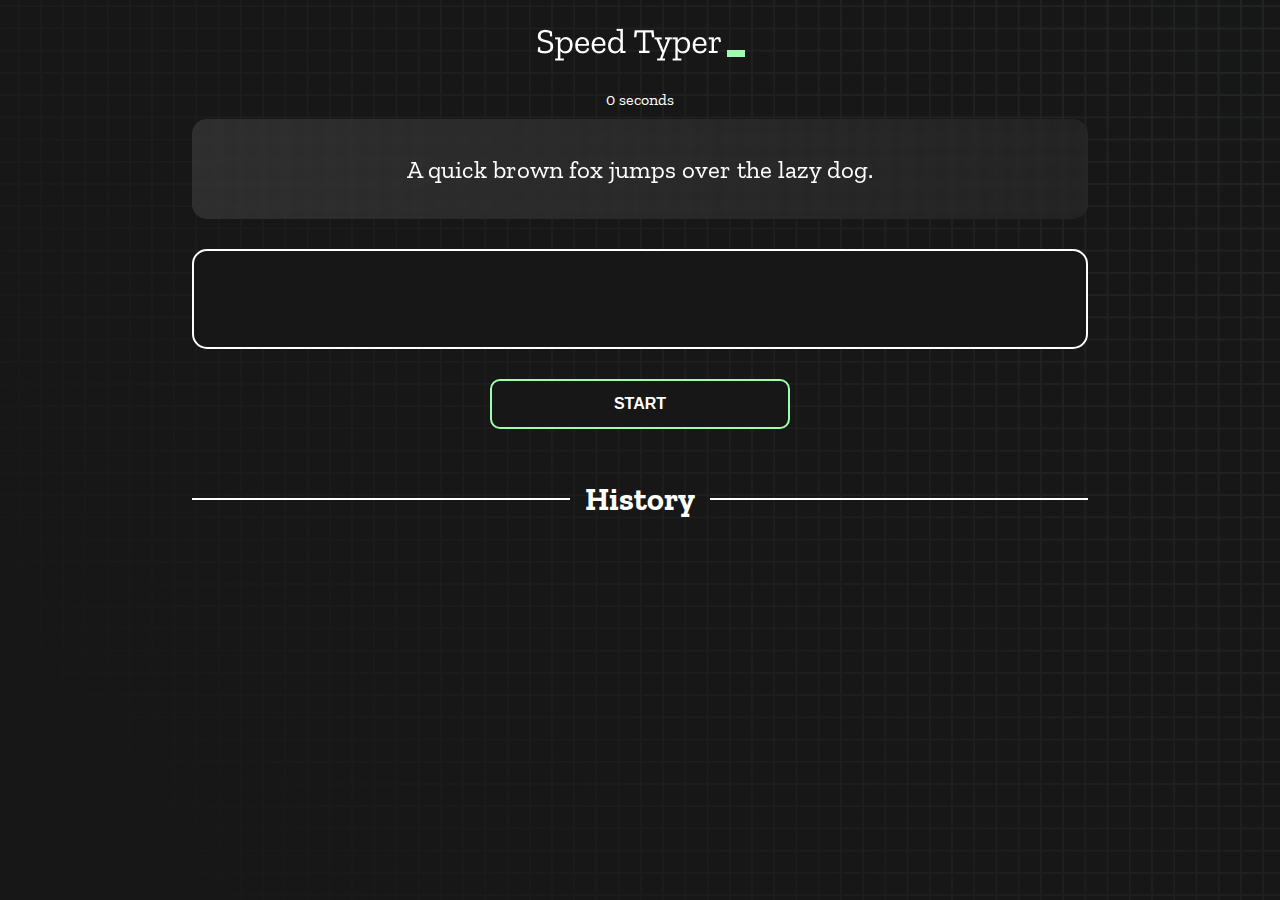
<file: index.html>
<!DOCTYPE html>
<html lang="en">

<head>
  <meta charset="UTF-8" />
  <meta http-equiv="X-UA-Compatible" content="IE=edge" />
  <meta name="viewport" content="width=device-width, initial-scale=1.0" />
  <title>Type Monster | Speed Up Your Typing</title>
  <link rel="stylesheet" href="styles.css" />
  <link rel="preconnect" href="https://fonts.googleapis.com" />
  <link rel="preconnect" href="https://fonts.gstatic.com" crossorigin />
  <link href="https://fonts.googleapis.com/css2?family=Zilla+Slab:wght@300;400;500&display=swap" rel="stylesheet" />
</head>

<body>
  <h1 class="title"><img src="./logo.png" /></h1>
  <div id="show-time">0 seconds</div>

  <div class="box-container">
    <div id="question"></div>

    <div id="display" class="inactive"></div>

    <div class="buttons">
      <button id="starts">START</button>
    </div>

    <div class="divider-container">
      <div class="line"></div>
      <h1 class="title2">History</h1>
      <div class="line"></div>
    </div>
    <div id="histories"></div>
  </div>

  <div id="countdown"></div>
  <div id="modal-background" class="hidden"></div>
  <div id="result" class="hidden"></div>

  <script src="./history.js"></script>
  <script src="./script.js"></script>
</body>

</html>
</file>
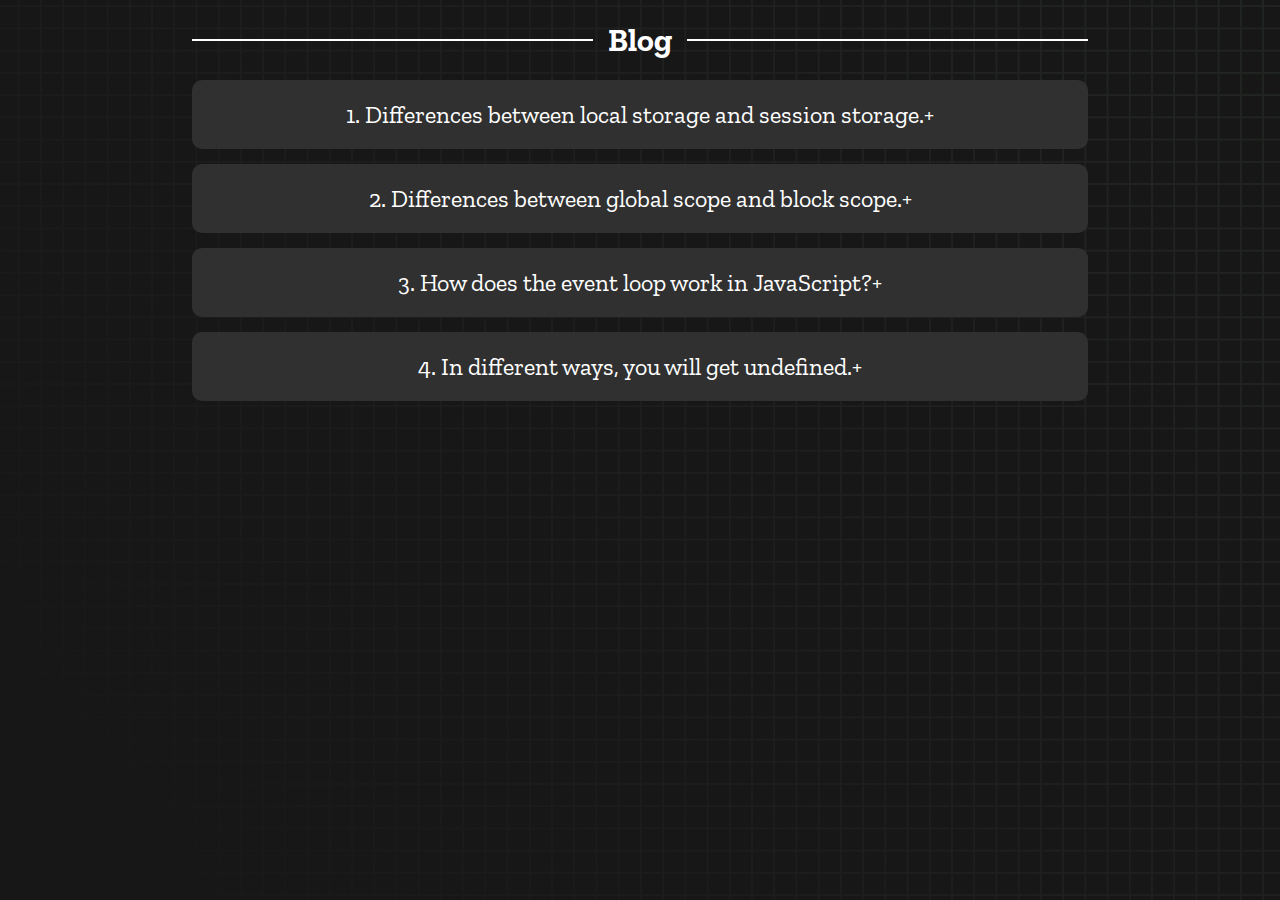
<file: blog.html>
<!DOCTYPE html>
<html lang="en">

<head>
    <meta charset="UTF-8" />
    <meta http-equiv="X-UA-Compatible" content="IE=edge" />
    <meta name="viewport" content="width=device-width, initial-scale=1.0" />
    <title>Type Monster | Speed Up Your Typing</title>
    <link rel="stylesheet" href="styles.css" />
    <link rel="preconnect" href="https://fonts.googleapis.com" />
    <link rel="preconnect" href="https://fonts.gstatic.com" crossorigin />
    <link href="https://fonts.googleapis.com/css2?family=Zilla+Slab:wght@300;400;500&display=swap" rel="stylesheet" />
</head>

<body>
    <div class="box-container">
        <div class="divider-container">
            <div class="line"></div>
            <h1 class="title2">Blog</h1>
            <div class="line"></div>
        </div>
        <div class="blog">
            <details class="ques-ans">
                <summary class="ques">1. Differences between local storage and session storage.</summary>
                <div class="ans"><strong>Local Storage: </strong><br>The storage capacity of local storage is 5MB/10MB.
                    The
                    client can only read local storage. There is no transfer of data to the server.<br><strong>Session
                        Storage: </strong><br>storage capacity of session storage is 5MB. The client can only read local
                    storage. There is no transfer of data to the server.
                </div>
            </details>
            <details class="ques-ans">
                <summary class="ques">2. Differences between global scope and block scope.</summary>
                <div class="ans"><strong>Global Scope: </strong><br>Global scope is declared outside the function. If it
                    is not initialized zero is stored as default. Data sharing is possible as multiple functions can
                    access the same global variable. You can access global variables by any statement in the
                    program.When the value of the global variable is modified in one function changes are visible in the
                    rest of the program.<br><strong>Block Scope: </strong><br>Bloack scope is declared inside a
                    function. If it is not initialized, a garbage value is stored. It is created when the function
                    starts execution and lost when the functions terminate. Data sharing is not possible as data of the
                    local variable can be accessed by only one function. Local variables can be accessed with the help
                    of statements, inside a function in which they are declared.
                </div>
            </details>
            <details class="ques-ans">
                <summary class="ques">3. How does the event loop work in JavaScript?</summary>
                <div class="ans">The<strong> Event Loop </strong>is a process that waits for the Call Stack to be
                    clear before pushing callbacks from the Task Queue to the Call Stack. Once the Stack is clear, the
                    event loop triggers and checks the Task Queue for available callbacks. If there are any, it pushes
                    it to the Call Stack, waits for the Call Stack to be clear again, and repeats the same process.
                </div>
            </details>
            <details class="ques-ans">
                <summary class="ques">4. In different ways, you will get undefined.</summary>
                <div class="ans">The<strong> undefined </strong>is a primitive type that has a single value undefined.<br> - Accessing an uninitialized variable returns undefined. <br> - Accessing a non-existing property of an object returns undefined.
                <br> - Accessing a out-of-bounds array element returns undefined.
                <br> - A function without a return statement or with a return statement but without an expression returns undefined.
                <br> - A parameter that is not passed returns undefined.
                </div>
            </details>
        </div>
    </div>
</body>

</html>
</file>
<file: styles.css>
* {
  padding: 0;
  margin: 0;
  box-sizing: border-box;
}

body {
  background-image: url("./bg.png");
  background-size: cover;
  background-position: left top;
  font-family: "Zilla Slab", serif;
}

.box-container {
  width: 70%;
  margin: 0 auto;
}

#question {
  height: 100px;
  display: flex;
  align-items: center;
  justify-content: center;
  color: white;
  font-size: 25px;
  border-radius: 15px;
  background: rgb(255, 255, 255);
  background: linear-gradient(92.49deg,
      rgba(255, 255, 255, 0.1) 0.18%,
      rgba(255, 255, 255, 0.05) 99.85%);
  backdrop-filter: blur(5px);
  margin-bottom: 30px;
}

#display {
  height: 100px;
  display: flex;
  flex-wrap: wrap;
  align-items: center;
  padding-left: 5rem;
  color: white;
  font-size: 32px;
  background-color: #171717;
  border: 2px solid #9dffad;
  border-radius: 15px;
}

#countdown {
  position: fixed;
  height: 100vh;
  width: 100vw;
  background-color: rgba(0, 0, 0, 0.8);
  top: 0;
  left: 0;
  display: flex;
  align-items: center;
  justify-content: center;
  font-size: 3rem;
  color: white;
  display: none;
}

#result {
  position: fixed;
  top: 50%;
  left: 50%;
  transform: translate(-50%, -50%);
  height: 250px;
  width: 400px;
  background-color: #171717;
  border-radius: 15px;
  border: 2px solid #9dffad;
  color: white;
  text-align: center;
  padding: 2rem;
}

#show-time {
  text-align: center;
  color: white;
  margin: 10px 0;
}

.green {
  color: #9dffad;
}

.red {
  color: #eb6565;
}

.bold {
  font-weight: 700;
}

.inactive {
  border: 2px solid white !important;
}

.hidden {
  display: none;
}

.title {
  text-align: center;
  color: white;
  margin: 20px 0;
}

.divider-container {
  height: 80px;
  display: flex;
  justify-content: center;
  align-items: center;
  gap: 15px;
  margin: 0 auto;
}

.line {
  height: 2px;
  background: white;
  width: 100%;
}

.title2 {
  color: white;
  display: block;
}

/* Blog Start */
.blog {
  color: white;
  display: grid;
  grid-template-columns: auto;
  gap: 15px;
}

.ques-ans {
  background-color: #303030;
  color: #fff;
  font-size: 1.5rem;
  border-radius: 10px;
  display: flex;
  justify-content: center;
  padding: 8px 28px;
}

.ques {
  padding: .5em 1.3rem;
  list-style: none;
  display: flex;
  justify-content: space-between;
  transition: height 1s ease;
}

/* .ques::-webkit-details-marker {
  display: none;
} */

.ques:after {
  content: "\002B";
}

.ques-ans[open] .ques {
  border-bottom: 1px solid #aaa;
  margin-bottom: .5em;
}

.ques-ans[open] .ques:after {
  content: "\00D7";
}

.ques-ans[open] .ans {
  padding: 1.5em 2rem;
  font-size: medium;
  font-family: system-ui, -apple-system, BlinkMacSystemFont, 'Segoe UI', Roboto, Oxygen, Ubuntu, Cantarell, 'Open Sans', 'Helvetica Neue', sans-serif;
}

/* Blog End */

.buttons {
  display: flex;
  justify-content: center;
  margin: 30px 0;
}

button {
  padding: 10px 20px;
  border: none;
  font-size: 16px;
  font-weight: bold;
  width: 300px;
  height: 50px;
  color: white;
  background-color: #171717;
  border-radius: 10px;
  border: 2px solid #9dffad;
  cursor: pointer;
}

#histories {
  display: grid;
  gap: 20px;
  grid-template-columns: auto auto auto;
}

.card {
  width: 100%;
  height: 100%;
  padding: 50px;
  display: flex;
  flex-direction: column;
  justify-content: space-between;
  align-items: center;
  padding: 20px 30px;
  color: white;
  border-radius: 15px;
  background: rgb(255, 255, 255);
  background: linear-gradient(92.49deg,
      rgba(255, 255, 255, 0.1) 0.18%,
      rgba(255, 255, 255, 0.05) 99.85%);
  backdrop-filter: blur(5px);
  margin-bottom: 30px;
}

#modal-background {
  background: rgb(255, 255, 255);
  background: linear-gradient(92.49deg,
      rgba(255, 255, 255, 0.1) 0.18%,
      rgba(255, 255, 255, 0.05) 99.85%);
  backdrop-filter: blur(5px);
  height: 100vh;
  width: 100%;
  position: fixed;
  top: 0;
}

@media only screen and (max-width: 700px) {
  .box-container {
    padding: 0 20px;
    width: 100%;
  }

  #histories {
    grid-template-columns: auto;
  }
}
</file>
